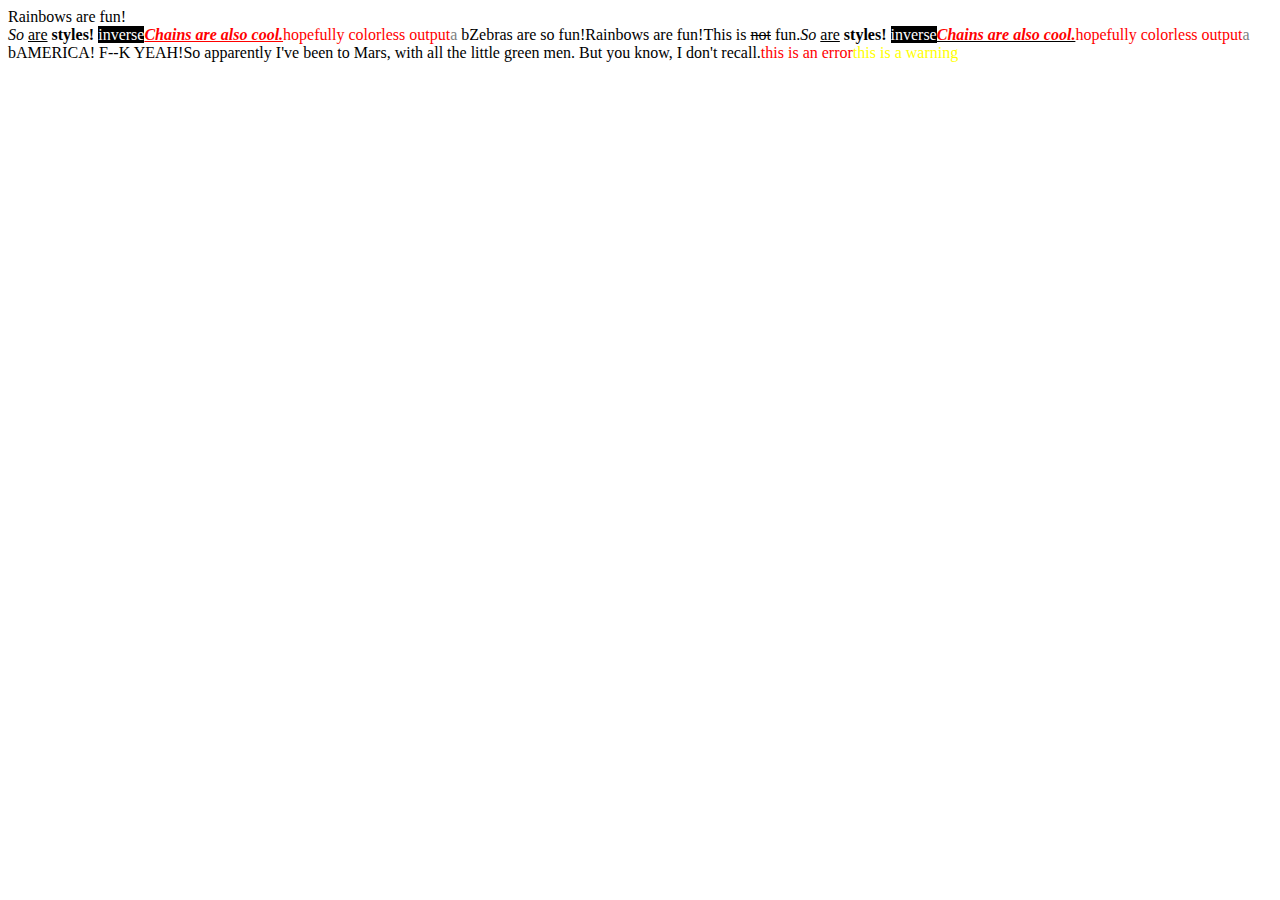
<file: node_modules/colors/example.html>
<!DOCTYPE HTML>
<html lang="en-us">
  <head>
    <meta http-equiv="Content-type" content="text/html; charset=utf-8">
    <title>Colors Example</title>
    <script src="colors.js"></script>
  </head>
  <body>
    <script>

    var test = colors.red("hopefully colorless output");

    document.write('Rainbows are fun!'.rainbow + '<br/>');
    document.write('So '.italic + 'are'.underline + ' styles! '.bold + 'inverse'.inverse); // styles not widely supported
    document.write('Chains are also cool.'.bold.italic.underline.red); // styles not widely supported
    //document.write('zalgo time!'.zalgo);
    document.write(test.stripColors);
    document.write("a".grey + " b".black);

    document.write("Zebras are so fun!".zebra);

    document.write(colors.rainbow('Rainbows are fun!'));
    document.write("This is " + "not".strikethrough + " fun.");

    document.write(colors.italic('So ') + colors.underline('are') + colors.bold(' styles! ') + colors.inverse('inverse')); // styles not widely supported
    document.write(colors.bold(colors.italic(colors.underline(colors.red('Chains are also cool.'))))); // styles not widely supported
    //document.write(colors.zalgo('zalgo time!'));
    document.write(colors.stripColors(test));
    document.write(colors.grey("a") + colors.black(" b"));

    colors.addSequencer("america", function(letter, i, exploded) {
      if(letter === " ") return letter;
      switch(i%3) {
        case 0: return letter.red;
        case 1: return letter.white;
        case 2: return letter.blue;
      }
    });

    colors.addSequencer("random", (function() {
      var available = ['bold', 'underline', 'italic', 'inverse', 'grey', 'yellow', 'red', 'green', 'blue', 'white', 'cyan', 'magenta'];

      return function(letter, i, exploded) {
        return letter === " " ? letter : letter[available[Math.round(Math.random() * (available.length - 1))]];
      };
    })());

    document.write("AMERICA! F--K YEAH!".america);
    document.write("So apparently I've been to Mars, with all the little green men. But you know, I don't recall.".random);

    //
    // Custom themes
    //

    colors.setTheme({
      silly: 'rainbow',
      input: 'grey',
      verbose: 'cyan',
      prompt: 'grey',
      info: 'green',
      data: 'grey',
      help: 'cyan',
      warn: 'yellow',
      debug: 'blue',
      error: 'red'
    });

    // outputs red text
    document.write("this is an error".error);

    // outputs yellow text
    document.write("this is a warning".warn);

    </script>
  </body>
</html>
</file>
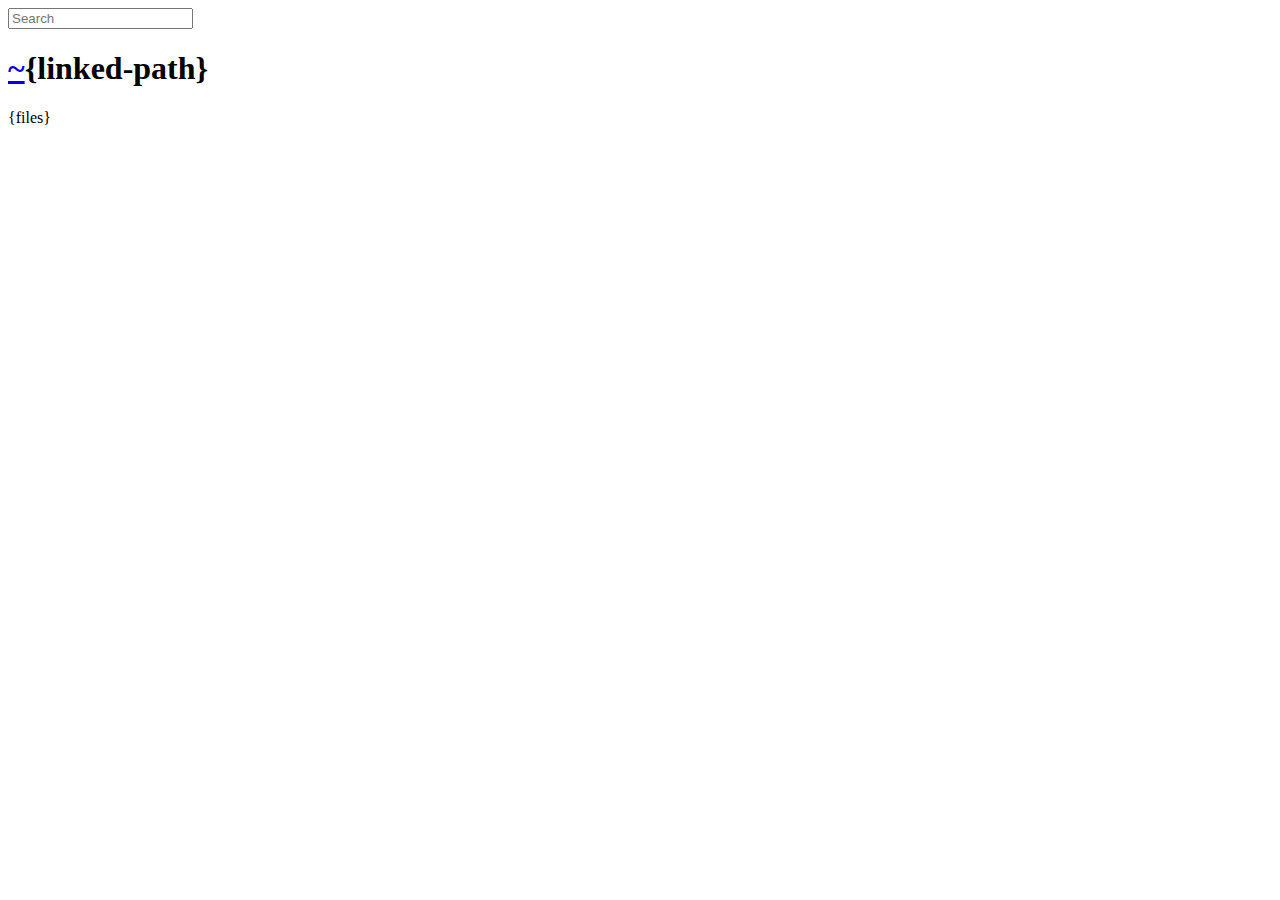
<file: node_modules/serve-index/public/directory.html>
<!DOCTYPE html>
<html>
  <head>
    <meta charset='utf-8'> 
    <meta name="viewport" content="width=device-width, initial-scale=1.0, maximum-scale=1.0, user-scalable=no" />
    <title>listing directory {directory}</title>
    <style>{style}</style>
    <script>
      function $(id){
        var el = 'string' == typeof id
          ? document.getElementById(id)
          : id;

        el.on = function(event, fn){
          if ('content loaded' == event) {
            event = window.attachEvent ? "load" : "DOMContentLoaded";
          }
          el.addEventListener
            ? el.addEventListener(event, fn, false)
            : el.attachEvent("on" + event, fn);
        };

        el.all = function(selector){
          return $(el.querySelectorAll(selector));
        };

        el.each = function(fn){
          for (var i = 0, len = el.length; i < len; ++i) {
            fn($(el[i]), i);
          }
        };

        el.getClasses = function(){
          return this.getAttribute('class').split(/\s+/);
        };

        el.addClass = function(name){
          var classes = this.getAttribute('class');
          el.setAttribute('class', classes
            ? classes + ' ' + name
            : name);
        };

        el.removeClass = function(name){
          var classes = this.getClasses().filter(function(curr){
            return curr != name;
          });
          this.setAttribute('class', classes.join(' '));
        };

        return el;
      }

      function search() {
        var str = $('search').value
          , links = $('files').all('a');

        links.each(function(link){
          var text = link.textContent;

          if ('..' == text) return;
          if (str.length && ~text.indexOf(str)) {
            link.addClass('highlight');
          } else {
            link.removeClass('highlight');
          }
        });
      }

      $(window).on('content loaded', function(){
        $('search').on('keyup', search);
      });
    </script>
  </head>
  <body class="directory">
    <input id="search" type="text" placeholder="Search" autocomplete="off" />
    <div id="wrapper">
      <h1><a href="/">~</a>{linked-path}</h1>
      {files}
    </div>
  </body>
</html>
</file>
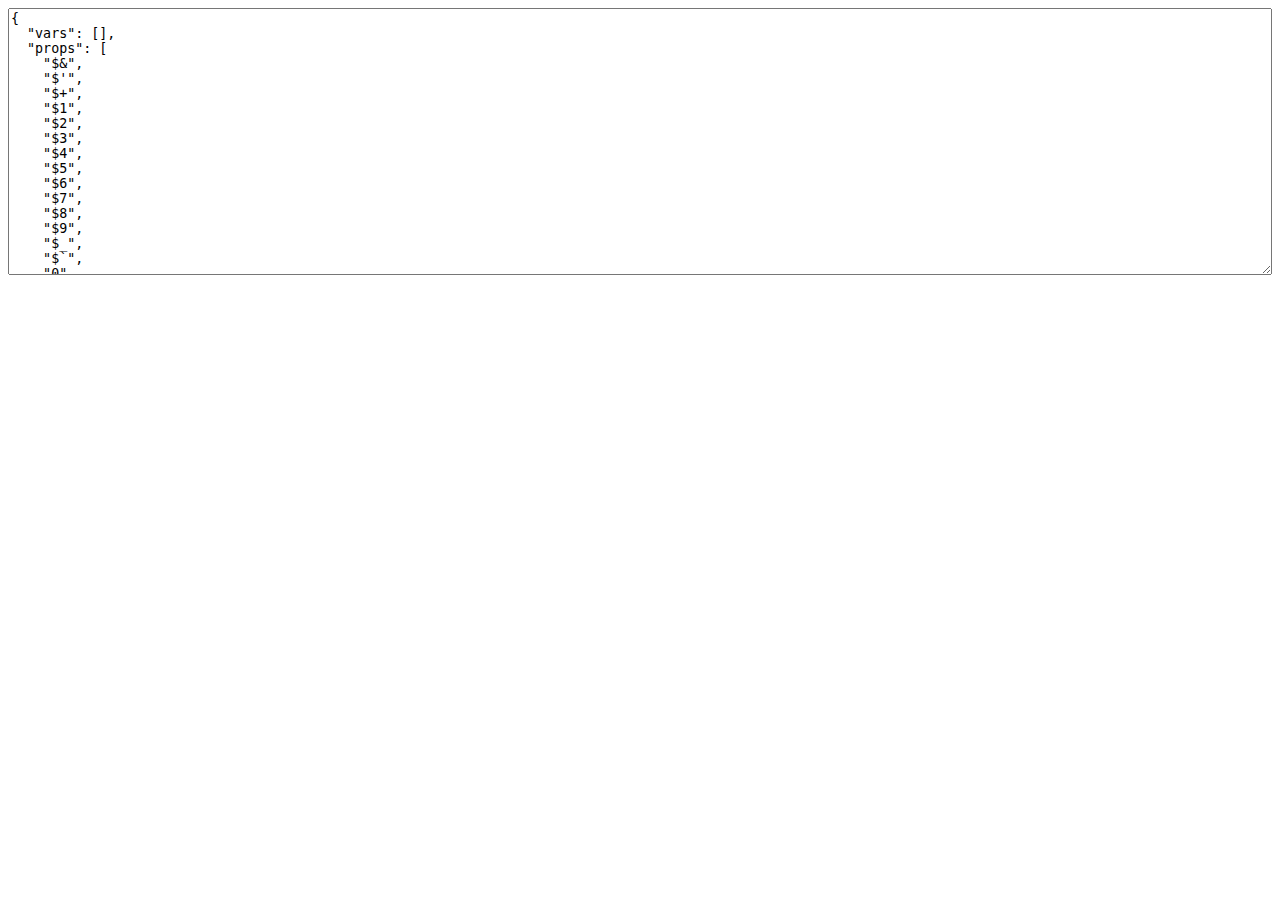
<file: node_modules/uglify-js/tools/props.html>
<html>
  <head>
  </head>
  <body>
    <script>(function(){
      var props = {};

      function addObject(obj) {
        if (obj == null) return;
        try {
          Object.getOwnPropertyNames(obj).forEach(add);
        } catch(ex) {}
        if (obj.prototype) {
          Object.getOwnPropertyNames(obj.prototype).forEach(add);
        }
        if (typeof obj == "function") {
          try {
            Object.getOwnPropertyNames(new obj).forEach(add);
          } catch(ex) {}
        }
      }

      function add(name) {
        props[name] = true;
      }

      Object.getOwnPropertyNames(window).forEach(function(thing){
        addObject(window[thing]);
      });

      try {
        addObject(new Event("click"));
        addObject(new Event("contextmenu"));
        addObject(new Event("mouseup"));
        addObject(new Event("mousedown"));
        addObject(new Event("keydown"));
        addObject(new Event("keypress"));
        addObject(new Event("keyup"));
      } catch(ex) {}

      var ta = document.createElement("textarea");
      ta.style.width = "100%";
      ta.style.height = "20em";
      ta.style.boxSizing = "border-box";
      <!-- ta.value = Object.keys(props).sort(cmp).map(function(name){ -->
      <!--   return JSON.stringify(name); -->
      <!-- }).join(",\n"); -->
      ta.value = JSON.stringify({
        vars: [],
        props: Object.keys(props).sort(cmp)
      }, null, 2);
      document.body.appendChild(ta);

      function cmp(a, b) {
        a = a.toLowerCase();
        b = b.toLowerCase();
        return a < b ? -1 : a > b ? 1 : 0;
      }
    })();</script>
  </body>
</html>
</file>
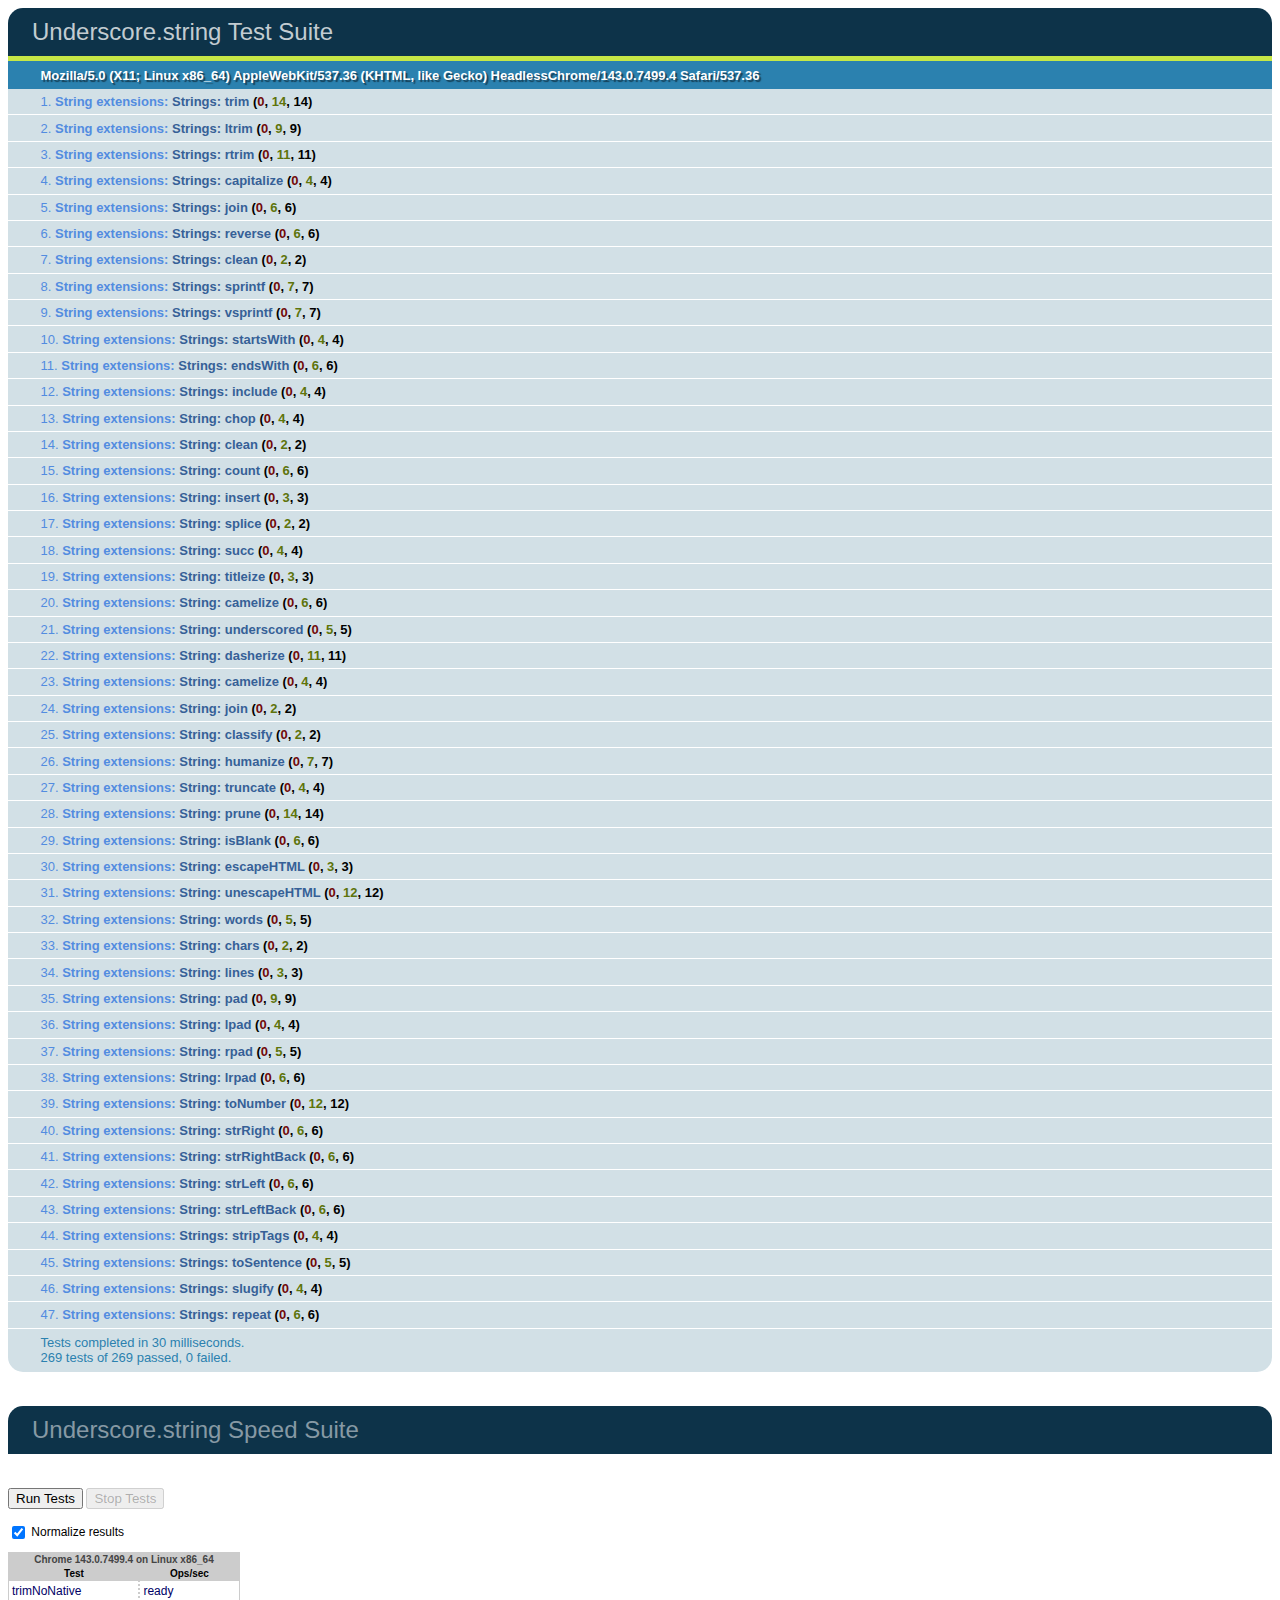
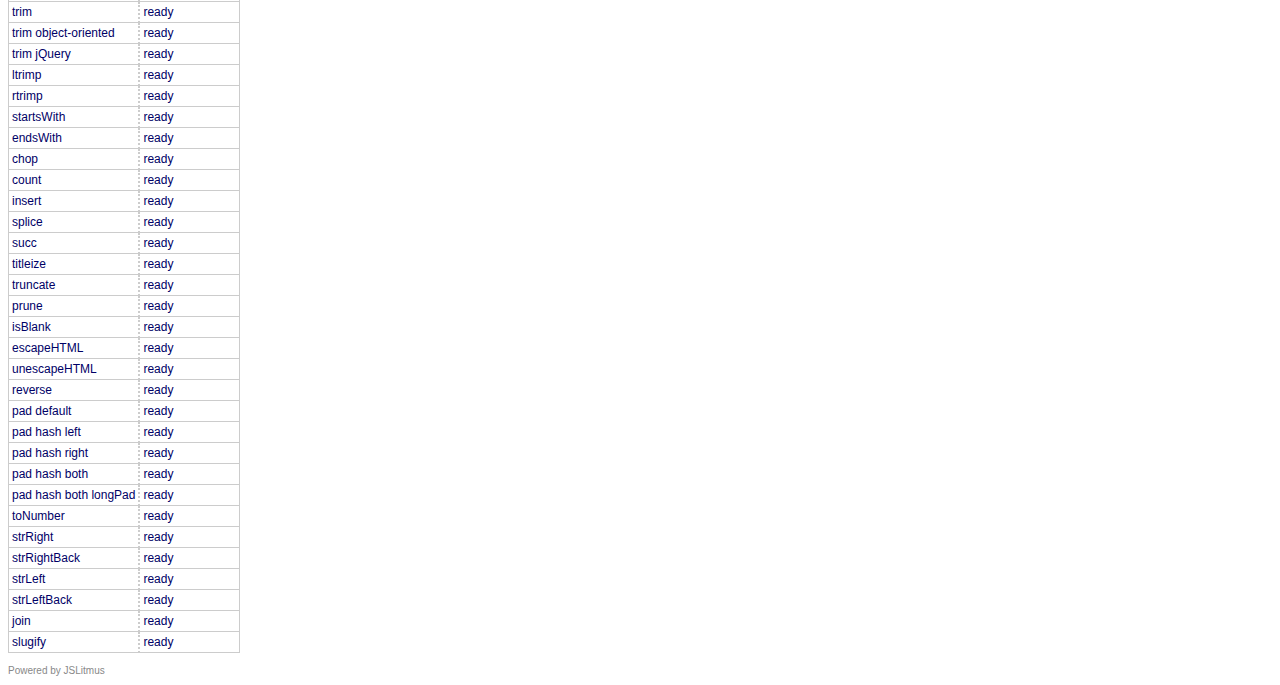
<file: node_modules/underscore.string/test/test.html>
<!DOCTYPE HTML>
<html>
<head>
  <meta charset="utf-8">
  <title>Underscore.strings Test Suite</title>
  <link rel="stylesheet" href="test_underscore/vendor/qunit.css" type="text/css" media="screen" />
  <script type="text/javascript" src="test_underscore/vendor/jquery.js"></script>
  <script type="text/javascript" src="test_underscore/vendor/qunit.js"></script>
  <script type="text/javascript" src="test_underscore/vendor/jslitmus.js"></script>
  <script type="text/javascript" src="underscore.js"></script>
  <script type="text/javascript" src="../lib/underscore.string.js"></script>
  <script type="text/javascript" src="strings.js"></script>
  <script type="text/javascript" src="speed.js"></script>
</head>
<body>
  <h1 id="qunit-header">Underscore.string Test Suite</h1>
  <h2 id="qunit-banner"></h2>
  <h2 id="qunit-userAgent"></h2>
  <ol id="qunit-tests"></ol>
  <br />
  <h1 class="qunit-header">Underscore.string Speed Suite</h1>
  <!-- <h2 class="qunit-userAgent">
    A representative sample of the functions are benchmarked here, to provide
    a sense of how fast they might run in different browsers.
    Each iteration runs on an array of 1000 elements.<br /><br />
    For example, the 'intersect' test measures the number of times you can
    find the intersection of two thousand-element arrays in one second.
  </h2> -->
  <br />
</body>
</html>
</file>
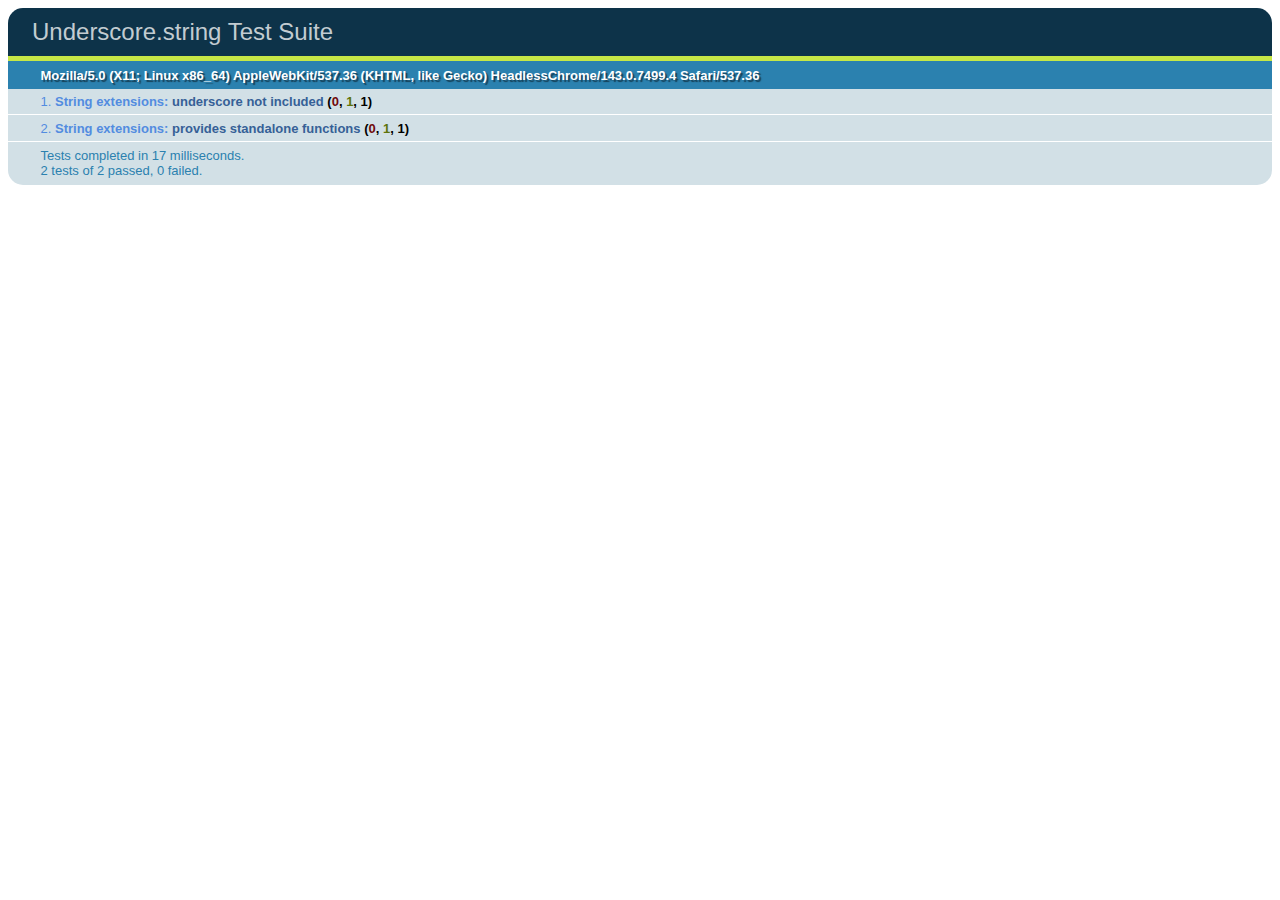
<file: node_modules/underscore.string/test/test_standalone.html>
<!DOCTYPE HTML>
<html>
<head>
  <title>Underscore.strings Test Suite</title>
  <link rel="stylesheet" href="test_underscore/vendor/qunit.css" type="text/css" media="screen" />
  <script type="text/javascript" src="test_underscore/vendor/jquery.js"></script>
  <script type="text/javascript" src="test_underscore/vendor/qunit.js"></script>
  <script type="text/javascript" src="../lib/underscore.string.js"></script>
  <script type="text/javascript" src="strings_standalone.js"></script>

</head>
<body>
  <h1 id="qunit-header">Underscore.string Test Suite</h1>
  <h2 id="qunit-banner"></h2>
  <h2 id="qunit-userAgent"></h2>
  <ol id="qunit-tests"></ol>
</body>
</html>
</file>
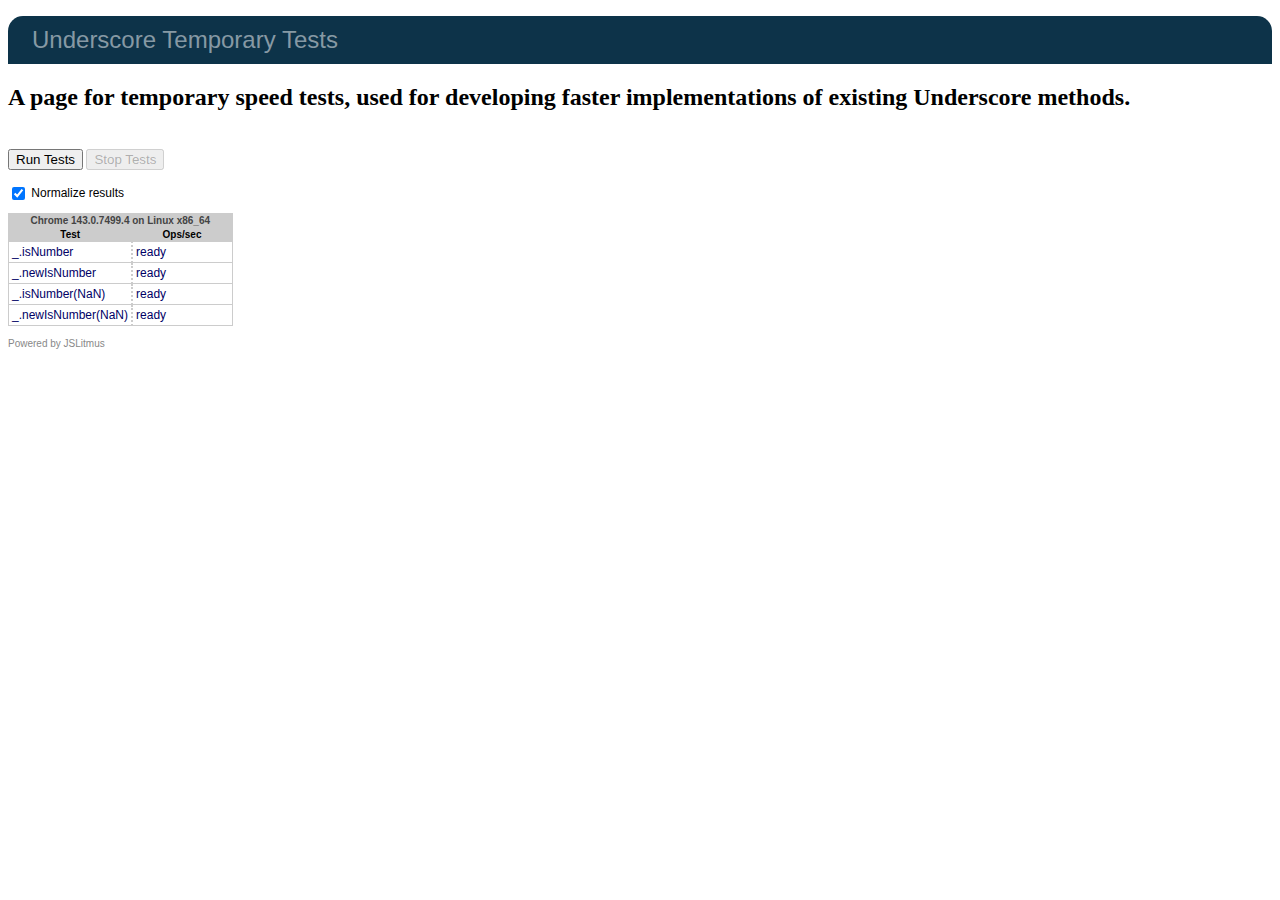
<file: node_modules/underscore.string/test/test_underscore/temp_tests.html>
<!DOCTYPE HTML>
<html>
<head>
  <title>Underscore Temporary Tests</title>
  <link rel="stylesheet" href="vendor/qunit.css" type="text/css" media="screen" />
  <script type="text/javascript" src="vendor/jquery.js"></script>
  <script type="text/javascript" src="vendor/jslitmus.js"></script>
  <script type="text/javascript" src="../underscore.js"></script>
  <script type="text/javascript" src="temp.js"></script>
</head>
<body>
  <h1 class="qunit-header">Underscore Temporary Tests</h1>
  <h2 class="qunit-userAgent">
    A page for temporary speed tests, used for developing faster implementations
    of existing Underscore methods.
  </h2>
  <br />
</body>
</html>
</file>
<file: node_modules/underscore.string/test/test_underscore/vendor/qunit.css>
/** Font Family and Sizes */

#qunit-tests, #qunit-header, .qunit-header, #qunit-banner, #qunit-testrunner-toolbar, #qunit-userAgent, #qunit-testresult {
	font-family: "Helvetica Neue Light", "HelveticaNeue-Light", "Helvetica Neue", Calibri, Helvetica, Arial;
}

#qunit-testrunner-toolbar, #qunit-userAgent, #qunit-testresult, #qunit-tests li { font-size: small; }
#qunit-tests { font-size: smaller; }


/** Resets */

#qunit-tests, #qunit-tests ol, #qunit-header, #qunit-banner, #qunit-userAgent, #qunit-testresult {
	margin: 0;
	padding: 0;
}


/** Header */

#qunit-header, .qunit-header {
	padding: 0.5em 0 0.5em 1em;

	color: #8699a4;
	background-color: #0d3349;

	font-size: 1.5em;
	line-height: 1em;
	font-weight: normal;

	border-radius: 15px 15px 0 0;
	-moz-border-radius: 15px 15px 0 0;
	-webkit-border-top-right-radius: 15px;
	-webkit-border-top-left-radius: 15px;
}

#qunit-header a {
	text-decoration: none;
	color: #c2ccd1;
}

#qunit-header a:hover,
#qunit-header a:focus {
	color: #fff;
}

#qunit-banner {
	height: 5px;
}

#qunit-testrunner-toolbar {
	padding: 0em 0 0.5em 2em;
}

#qunit-userAgent {
	padding: 0.5em 0 0.5em 2.5em;
	background-color: #2b81af;
	color: #fff;
	text-shadow: rgba(0, 0, 0, 0.5) 2px 2px 1px;
}


/** Tests: Pass/Fail */

#qunit-tests {
	list-style-position: inside;
}

#qunit-tests li {
	padding: 0.4em 0.5em 0.4em 2.5em;
	border-bottom: 1px solid #fff;
	list-style-position: inside;
}

#qunit-tests li strong {
	cursor: pointer;
}

#qunit-tests ol {
	margin-top: 0.5em;
	padding: 0.5em;

	background-color: #fff;

	border-radius: 15px;
	-moz-border-radius: 15px;
	-webkit-border-radius: 15px;

	box-shadow: inset 0px 2px 13px #999;
	-moz-box-shadow: inset 0px 2px 13px #999;
	-webkit-box-shadow: inset 0px 2px 13px #999;
}

#qunit-tests table {
	border-collapse: collapse;
	margin-top: .2em;
}

#qunit-tests th {
	text-align: right;
	vertical-align: top;
	padding: 0 .5em 0 0;
}

#qunit-tests td {
	vertical-align: top;
}

#qunit-tests pre {
	margin: 0;
	white-space: pre-wrap;
	word-wrap: break-word;
}

#qunit-tests del {
	background-color: #e0f2be;
	color: #374e0c;
	text-decoration: none;
}

#qunit-tests ins {
	background-color: #ffcaca;
	color: #500;
	text-decoration: none;
}

/*** Test Counts */

#qunit-tests b.counts                       { color: black; }
#qunit-tests b.passed                       { color: #5E740B; }
#qunit-tests b.failed                       { color: #710909; }

#qunit-tests li li {
	margin: 0.5em;
	padding: 0.4em 0.5em 0.4em 0.5em;
	background-color: #fff;
	border-bottom: none;
	list-style-position: inside;
}

/*** Passing Styles */

#qunit-tests li li.pass {
	color: #5E740B;
	background-color: #fff;
	border-left: 26px solid #C6E746;
}

#qunit-tests .pass                          { color: #528CE0; background-color: #D2E0E6; }
#qunit-tests .pass .test-name               { color: #366097; }

#qunit-tests .pass .test-actual,
#qunit-tests .pass .test-expected           { color: #999999; }

#qunit-banner.qunit-pass                    { background-color: #C6E746; }

/*** Failing Styles */

#qunit-tests li li.fail {
	color: #710909;
	background-color: #fff;
	border-left: 26px solid #EE5757;
}

#qunit-tests .fail                          { color: #000000; background-color: #EE5757; }
#qunit-tests .fail .test-name,
#qunit-tests .fail .module-name             { color: #000000; }

#qunit-tests .fail .test-actual             { color: #EE5757; }
#qunit-tests .fail .test-expected           { color: green;   }

#qunit-banner.qunit-fail,
#qunit-testrunner-toolbar                   { background-color: #EE5757; }


/** Footer */

#qunit-testresult {
	padding: 0.5em 0.5em 0.5em 2.5em;

	color: #2b81af;
	background-color: #D2E0E6;

	border-radius: 0 0 15px 15px;
	-moz-border-radius: 0 0 15px 15px;
	-webkit-border-bottom-right-radius: 15px;
	-webkit-border-bottom-left-radius: 15px;
}

/** Fixture */

#qunit-fixture {
	position: absolute;
	top: -10000px;
	left: -10000px;
}
</file>
